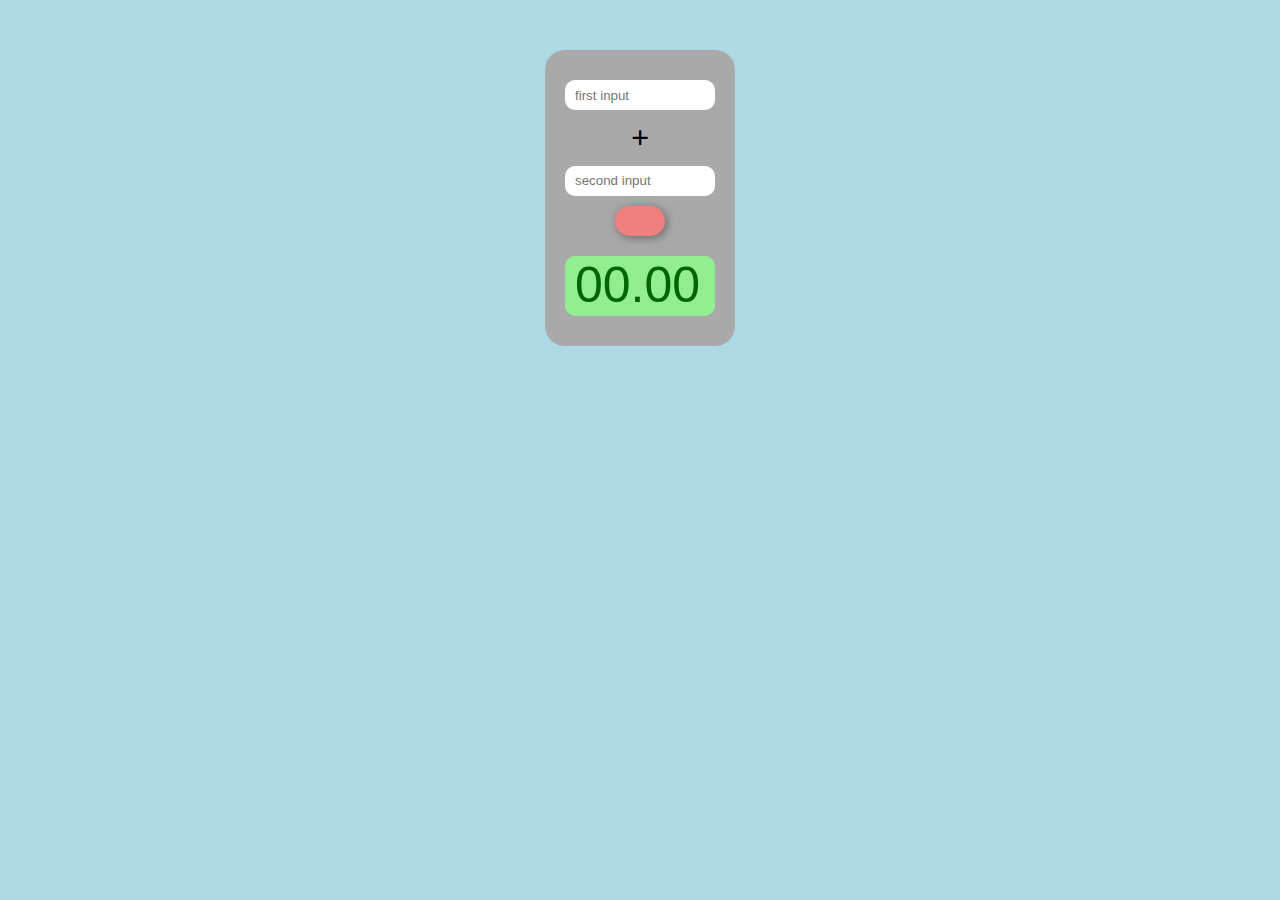
<file: index.html>
<!DOCTYPE html>
<html lang="en">
  <head>
    <meta charset="UTF-8" />
    <meta http-equiv="X-UA-Compatible" content="IE=edge" />
    <meta name="viewport" content="width=device-width, initial-scale=1.0" />
    <link rel="stylesheet" href="style.css">
    <title>Document</title>
  </head>
  <body>

    <div class="calculator">
        <input id="first-input" placeholder="first input"></input>
        <h1>+</h1>
        <input id="second-input" placeholder="second input"></input>
        <div class="button"></div>
        <div class="screen">00.00</div>
    </div>
    <script>var exports = {};</script>
    <script src="index.js"></script>
  </body>
</html>
</file>
<file: style.css>
html,
body {
  margin: 0;
  padding: 0;
  display: flex;
  justify-content: center;
  background-color: lightblue;
}

.calculator {
  background-color: darkgray;
  width: 130px;
  padding: 30px;
  border-radius: 20px;
  display: flex;
  flex-direction: column;
  align-items: center;
  margin: 50px;
}

input {
  width: 100%;
  height: 30px;
  border: 0;
  border-radius: 10px;
  padding: 0 10px 0 10px;
}

h1 {
  line-height: 40%;
}

.screen {
  width: 100%;
  height: 60px;
  border-radius: 10px;
  background-color: lightgreen;
  margin: 20px 0 0 0;
  padding: 0 10px 0 10px;
  font-size: 50px;
  font-family: Impact, Haettenschweiler, "Arial Narrow Bold", sans-serif;
  color: darkgreen;
}

.button {
  width: 50px;
  height: 30px;
  background-color: lightcoral;
  border-radius: 20px;
  text-align: center;
  font-family: Arial, Helvetica, sans-serif;
  box-shadow: 2px 2px 10px dimgray;
  margin: 10px 0 0 0;
}
</file>
